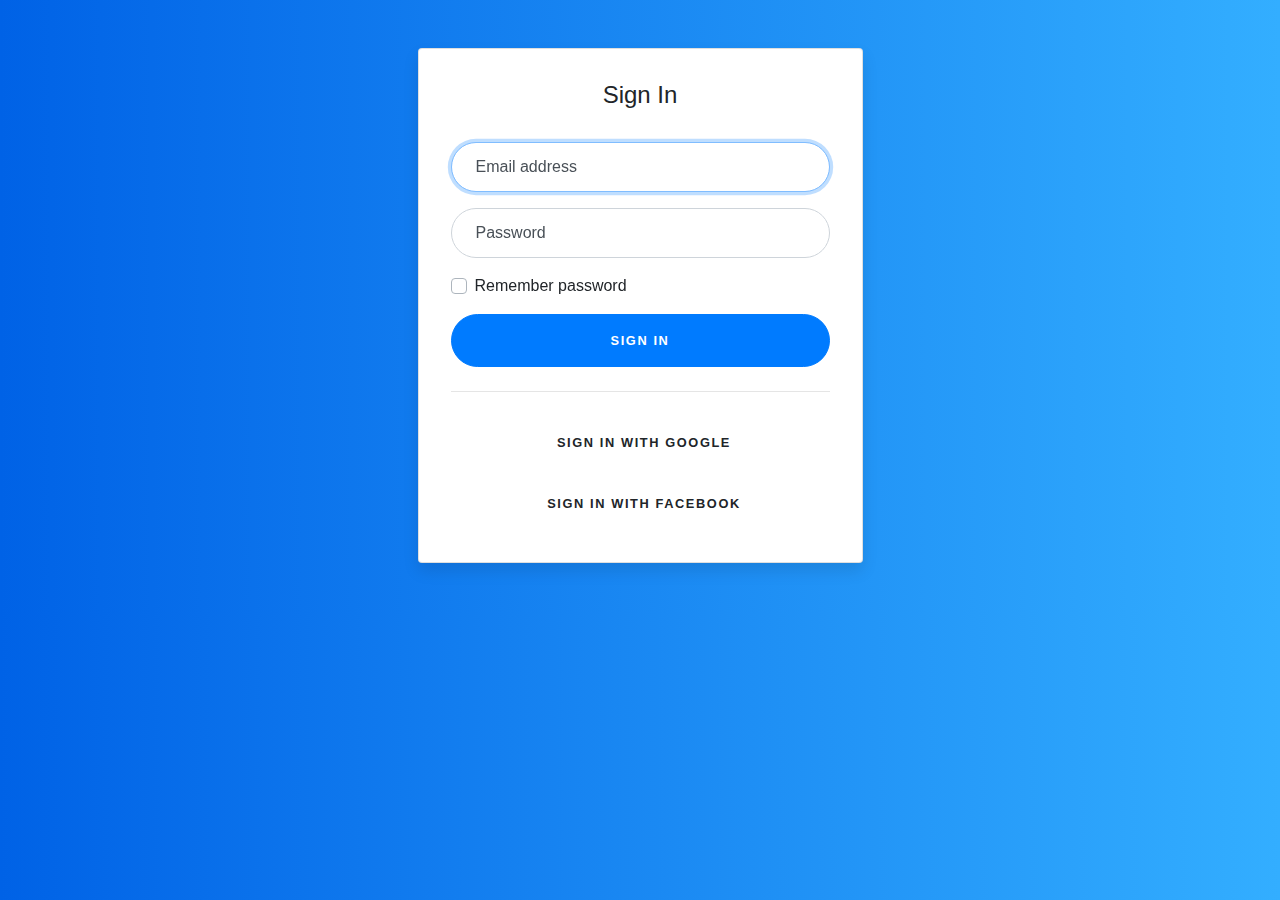
<file: Project.html>
<!DOCTYPE html>
<html lang="en">
  <head>
    <meta charset="UTF-8" />
    <meta name="viewport" content="width=device-width, initial-scale=1.0" />
    <meta http-equiv="X-UA-Compatible" content="ie=edge" />
    <link rel="stylesheet" href="assets/Project.css" />
    <link
      rel="stylesheet"
      href="https://stackpath.bootstrapcdn.com/bootstrap/4.3.1/css/bootstrap.min.css"
      integrity="sha384-ggOyR0iXCbMQv3Xipma34MD+dH/1fQ784/j6cY/iJTQUOhcWr7x9JvoRxT2MZw1T"
      crossorigin="anonymous"
    />
    <title>Project 1</title>
  </head>
  <body>
    <body>
      <div class="container">
        <div class="row">
          <div class="col-sm-9 col-md-7 col-lg-5 mx-auto">
            <div class="card card-signin my-5">
              <div class="card-body">
                <h5 class="card-title text-center">Sign In</h5>
                <form class="form-signin">
                  <div class="form-label-group">
                    <input
                      type="email"
                      id="inputEmail"
                      class="form-control"
                      placeholder="Email address"
                      required
                      autofocus
                    />
                    <label for="inputEmail">Email address</label>
                  </div>

                  <div class="form-label-group">
                    <input
                      type="password"
                      id="inputPassword"
                      class="form-control"
                      placeholder="Password"
                      required
                    />
                    <label for="inputPassword">Password</label>
                  </div>

                  <div class="custom-control custom-checkbox mb-3">
                    <input
                      type="checkbox"
                      class="custom-control-input"
                      id="customCheck1"
                    />
                    <label class="custom-control-label" for="customCheck1"
                      >Remember password</label
                    >
                  </div>
                  <button
                    class="btn btn-lg btn-primary btn-block text-uppercase"
                    type="submit"
                  >
                    Sign in
                  </button>
                  <hr class="my-4" />
                  <button
                    class="btn btn-lg btn-google btn-block text-uppercase"
                    type="submit"
                  >
                    <i class="fab fa-google mr-2"></i> Sign in with Google
                  </button>
                  <button
                    class="btn btn-lg btn-facebook btn-block text-uppercase"
                    type="submit"
                  >
                    <i class="fab fa-facebook-f mr-2"></i> Sign in with Facebook
                  </button>
                </form>
              </div>
            </div>
          </div>
        </div>
      </div>
    </body>
    <script src="assets/js/Project.js"></script>
  </body>
</html>
</file>
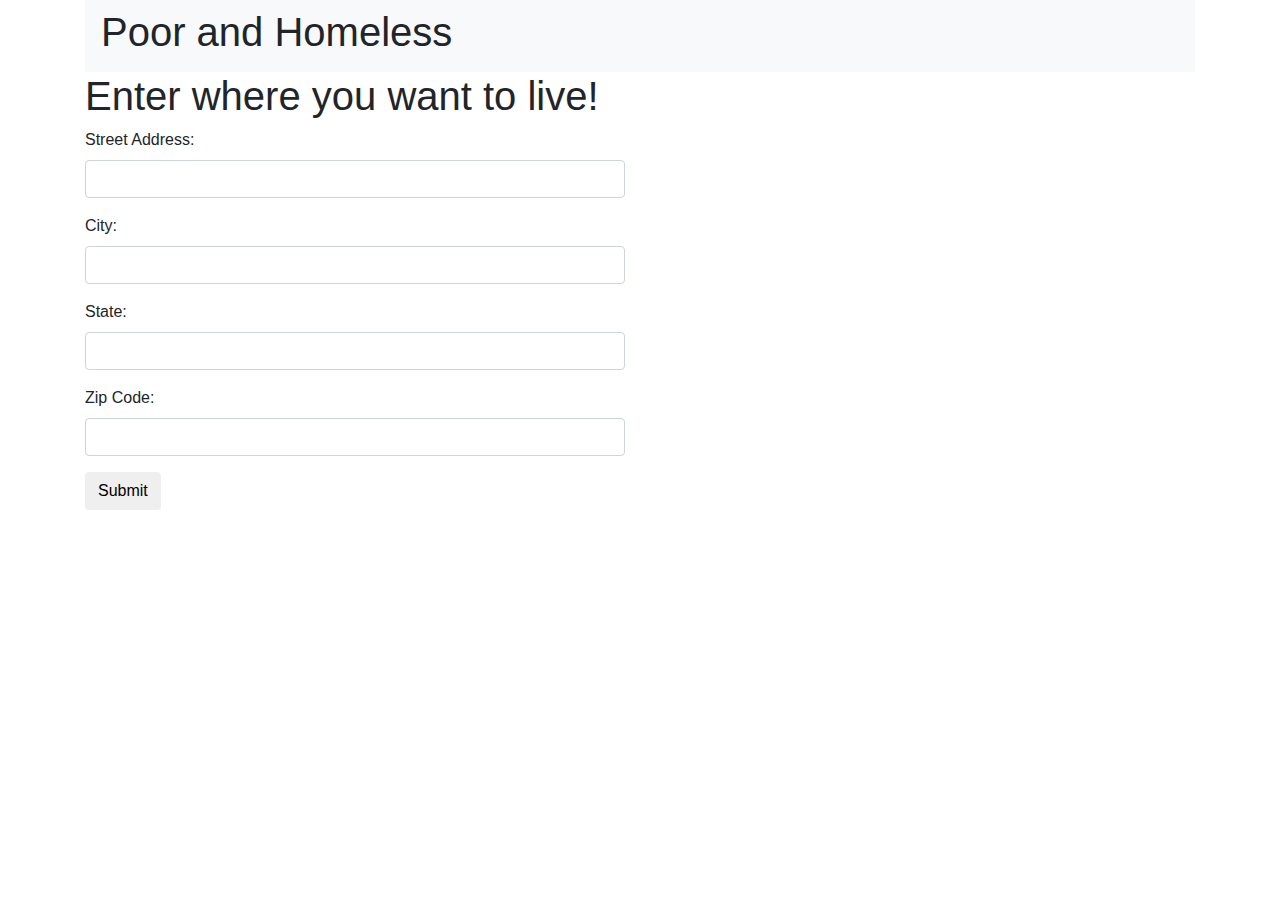
<file: search.html>
<!DOCTYPE html>
<html lang="en">
    <head>
        <meta charset="utf-8" />
        <meta name="viewport" content="width=device-width, initial-scale=1.0" />
        <title>Project 1</title>
        <!-- Added link to the jQuery Library -->
        <script src="https://ajax.googleapis.com/ajax/libs/jquery/3.4.1/jquery.min.js"></script>

        <!-- Added link to the .js file -->
        <script src="app.js"></script>

        <!-- Added a link to Bootstrap-->
        <link
            rel="stylesheet"
            href="https://maxcdn.bootstrapcdn.com/bootstrap/4.0.0/css/bootstrap.min.css"
        />
    </head>

    <body>
        <div class="container">
                <nav class="navbar navbar-expand-lg navbar-light bg-light">
                <h1 class="text-center">Poor and Homeless</h1>
                </nav>

            <div class="row" id="myDiv">
                <div class="col-lg-6">
                    <div class="panel-body">
                        <h1>Enter where you want to live!</h1>
                        <form>
                            <div class="form-group">
                                <label for="text">Street Address: </label>
                                <input
                                    type="text"
                                    class="form-control"
                                    id="address"
                                />
                            </div>
                            <div class="form-group">
                                <label for="text">City: </label>
                                <input
                                    type="text"
                                    class="form-control"
                                    id="city"
                                />
                            </div>
                            <div class="form-group">
                                <label for="text">State: </label>
                                <input
                                    type="text"
                                    class="form-control"
                                    id="state"
                                />
                            </div>
                            <div class="form-group">
                                <label for="text">Zip Code:</label>
                                <input
                                    class="form-control"
                                    id="zip"
                                ></input>
                            </div>
                            <button
                                type="submit"
                                class="btn btn-default"
                                id="findPlaces"
                            >
                                Submit
                            </button>
                        </form>
                    </div>
                    </div>
                </div>
            </div>
        </div>
    </body>
</html>
</file>
<file: assets/Project.css>
:root {
  --input-padding-x: 1.5rem;
  --input-padding-y: 0.75rem;
}

body {
  background: #007bff;
  background: linear-gradient(to right, #0062e6, #33aeff);
}

.card-signin {
  border: 0;
  border-radius: 1rem;
  box-shadow: 0 0.5rem 1rem 0 rgba(0, 0, 0, 0.1);
}

.card-signin .card-title {
  margin-bottom: 2rem;
  font-weight: 300;
  font-size: 1.5rem;
}

.card-signin .card-body {
  padding: 2rem;
}

.form-signin {
  width: 100%;
}

.form-signin .btn {
  font-size: 80%;
  border-radius: 5rem;
  letter-spacing: 0.1rem;
  font-weight: bold;
  padding: 1rem;
  transition: all 0.2s;
}

.form-label-group {
  position: relative;
  margin-bottom: 1rem;
}

.form-label-group input {
  height: auto;
  border-radius: 2rem;
}

.form-label-group > input,
.form-label-group > label {
  padding: var(--input-padding-y) var(--input-padding-x);
}

.form-label-group > label {
  position: absolute;
  top: 0;
  left: 0;
  display: block;
  width: 100%;
  margin-bottom: 0;
  /* Override default `<label>` margin */
  line-height: 1.5;
  color: #495057;
  border: 1px solid transparent;
  border-radius: 0.25rem;
  transition: all 0.1s ease-in-out;
}

.form-label-group input::-webkit-input-placeholder {
  color: transparent;
}

.form-label-group input:-ms-input-placeholder {
  color: transparent;
}

.form-label-group input::-ms-input-placeholder {
  color: transparent;
}

.form-label-group input::-moz-placeholder {
  color: transparent;
}

.form-label-group input::placeholder {
  color: transparent;
}

.form-label-group input:not(:placeholder-shown) {
  padding-top: calc(var(--input-padding-y) + var(--input-padding-y) * (2 / 3));
  padding-bottom: calc(var(--input-padding-y) / 3);
}

.form-label-group input:not(:placeholder-shown) ~ label {
  padding-top: calc(var(--input-padding-y) / 3);
  padding-bottom: calc(var(--input-padding-y) / 3);
  font-size: 12px;
  color: #777;
}

.btn-google {
  color: white;
  background-color: #ea4335;
}

.btn-facebook {
  color: white;
  background-color: #3b5998;
}

/* Fallback for Edge
-------------------------------------------------- */

@supports (-ms-ime-align: auto) {
  .form-label-group > label {
    display: none;
  }
  .form-label-group input::-ms-input-placeholder {
    color: #777;
  }
}

/* Fallback for IE
-------------------------------------------------- */

@media all and (-ms-high-contrast: none), (-ms-high-contrast: active) {
  .form-label-group > label {
    display: none;
  }
  .form-label-group input:-ms-input-placeholder {
    color: #777;
  }
}
</file>
